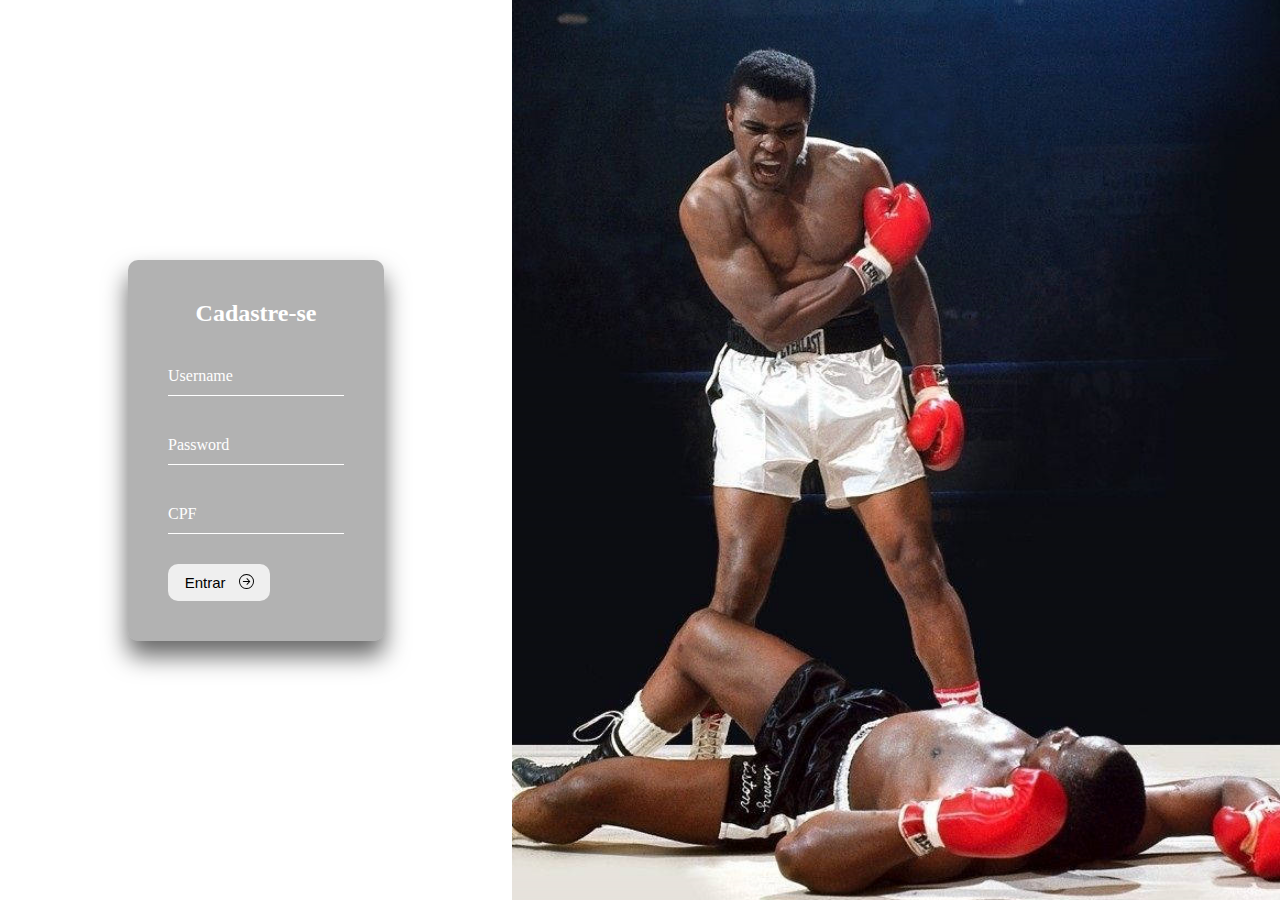
<file: cadastro.html>
<!DOCTYPE html>
<html lang="en">

<head>
    <meta charset="UTF-8">
    <meta name="viewport" content="width=device-width, initial-scale=1.0">
    <title>Document</title>
</head>

<body>
    <main>
        <section class="container01">
            <div class="containerCadratro">
                <h2>Cadastre-se</h2>
                <form action="">
                    <div class="user-box">
                        <input type="text" name="" required="">
                        <label>Username</label>
                    </div>
                    <div class="user-box">
                        <input type="password" name="" required="">
                        <label>Password</label>
                    </div>
                    <div class="user-box">
                        <input type="password" name="" required="">
                        <label>CPF</label>
                    </div>
                    <div class="user-box">
                        <button>Entrar
                            <svg xmlns="http://www.w3.org/2000/svg" width="15" height="15" fill="currentColor" class="bi bi-arrow-right-circle" viewBox="0 0 16 16">
                                <path fill-rule="evenodd" d="M1 8a7 7 0 1 0 14 0A7 7 0 0 0 1 8m15 0A8 8 0 1 1 0 8a8 8 0 0 1 16 0M4.5 7.5a.5.5 0 0 0 0 1h5.793l-2.147 2.146a.5.5 0 0 0 .708.708l3-3a.5.5 0 0 0 0-.708l-3-3a.5.5 0 1 0-.708.708L10.293 7.5z"/>
                            </svg>
                        </button>
                    </div>
                </form>
            </div>
        </section>
        <section class="container02"></section>
    </main>
</body>
<style>
    * {
        margin: 0;
        padding: 0;
    }

    body {
        height: 100vh;
        width: 100vw;
        background-color: rgba(85, 6, 6, 0.9);
    }

    main {
        height: 100vh;
        width: 100vw;
        display: flex;
    }

    .container01 {
        height: 100vh;
        width: 40vw;
        background-color: white;
        display: flex;
        align-items: center;
        justify-content: center;
    }

    .container02 {
        height: 100vh;
        width: 60vw;
        background-image: url('Imgs/img04.png');
        background-size: cover;
        background-repeat: no-repeat;
    }

    .containerCadratro {
        width: 20vw;
        padding: 40px;
        background: rgba(0, 0, 0, .3);
        box-sizing: border-box;
        box-shadow: 0 15px 25px rgba(0, 0, 0, .6);
        border-radius: 10px;
    }

    .containerCadratro h2 {
        margin: 0 0 30px;
        padding: 0;
        color: #fff;
        text-align: center;
    }


    .containerCadratro .user-box {
        position: relative;
    }

    .containerCadratro .user-box input {
        width: 100%;
        padding: 10px 0;
        font-size: 16px;
        color: #fff;
        margin-bottom: 30px;
        border: none;
        border-bottom: 1px solid #fff;
        outline: none;
        background: transparent;
    }

    .containerCadratro .user-box label {
        position: absolute;
        top: 0;
        left: 0;
        padding: 10px 0;
        font-size: 16px;
        color: #fff;
        pointer-events: none;
        transition: .5s;
    }

    .containerCadratro .user-box button{
        padding: 10px 10px 10px 10px;
        width: 8vw;
        border-radius: 10px;
        border: none;
        font-size: 15px;
        cursor: pointer;
        display: flex;
        justify-content: space-around;
        transition: 0.8s;
    }

    .containerCadratro .user-box input:focus~label,
    .containerCadratro .user-box input:valid~label {
        top: -20px;
        left: 0;
        color: #ff2c2c;
        font-size: 12px;
    }

    .containerCadratro form a {
        position: relative;
        display: inline-block;
        padding: 10px 20px;
        color: #03e9f4;
        font-size: 16px;
        text-decoration: none;
        text-transform: uppercase;
        overflow: hidden;
        transition: .5s;
        margin-top: 40px;
        letter-spacing: 4px
    }
</style>

</html>
</file>
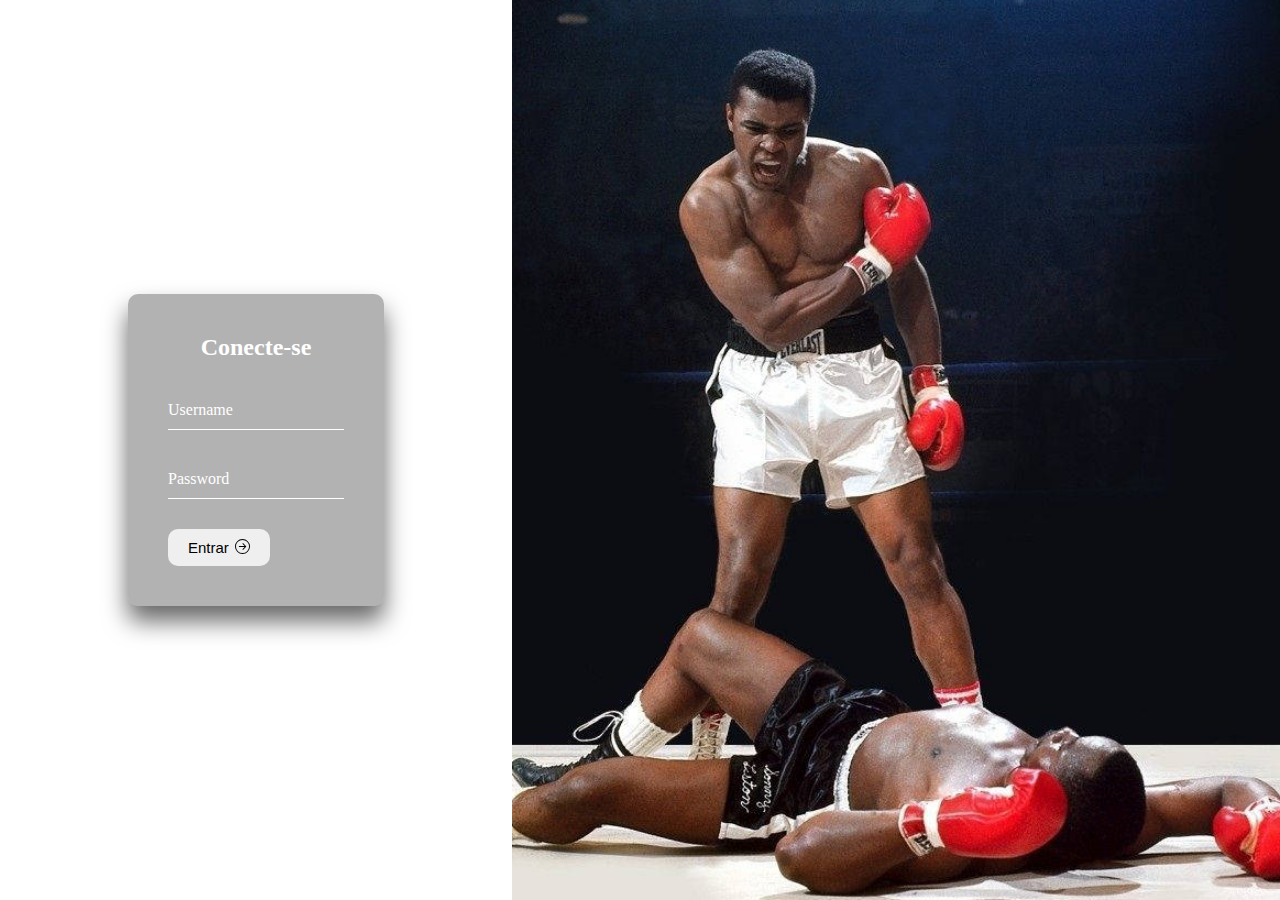
<file: login.html>
<!DOCTYPE html>
<html lang="en">

<head>
    <meta charset="UTF-8">
    <meta name="viewport" content="width=device-width, initial-scale=1.0">
    <title>Document</title>
</head>

<body>
    <main>
        <section class="container01">
            <div class="containerCadratro">
                <h2>Conecte-se</h2>
                <form action="">
                    <div class="user-box">
                        <input type="text" name="" required="">
                        <label>Username</label>
                    </div>
                    <div class="user-box">
                        <input type="password" name="" required="">
                        <label>Password</label>
                    </div>
                    <div class="user-box">
                        <button>Entrar
                            <svg xmlns="http://www.w3.org/2000/svg" width="15" height="15" fill="currentColor" class="bi bi-arrow-right-circle" viewBox="0 0 16 16">
                                <path fill-rule="evenodd" d="M1 8a7 7 0 1 0 14 0A7 7 0 0 0 1 8m15 0A8 8 0 1 1 0 8a8 8 0 0 1 16 0M4.5 7.5a.5.5 0 0 0 0 1h5.793l-2.147 2.146a.5.5 0 0 0 .708.708l3-3a.5.5 0 0 0 0-.708l-3-3a.5.5 0 1 0-.708.708L10.293 7.5z"/>
                            </svg>
                        </button>
                    </div>
                </form>
            </div>
        </section>
        <section class="container02"></section>
    </main>
</body>
<style>
    * {
        margin: 0;
        padding: 0;
    }

    body {
        height: 100vh;
        width: 100vw;
        background-color: rgba(85, 6, 6, 0.9);
    }

    main {
        height: 100vh;
        width: 100vw;
        display: flex;
    }

    .container01 {
        height: 100vh;
        width: 40vw;
        background-color: white;
        display: flex;
        align-items: center;
        justify-content: center;
    }

    .container02 {
        height: 100vh;
        width: 60vw;
        background-image: url('Imgs/img04.png');
        background-size: cover;
        background-repeat: no-repeat;
    }

    .containerCadratro {
        width: 20vw;
        padding: 40px;
        background: rgba(0, 0, 0, .3);
        box-sizing: border-box;
        box-shadow: 0 15px 25px rgba(0, 0, 0, .6);
        border-radius: 10px;
    }

    .containerCadratro h2 {
        margin: 0 0 30px;
        padding: 0;
        color: #fff;
        text-align: center;
    }


    .containerCadratro .user-box {
        position: relative;
    }

    .containerCadratro .user-box input {
        width: 100%;
        padding: 10px 0;
        font-size: 16px;
        color: #fff;
        margin-bottom: 30px;
        border: none;
        border-bottom: 1px solid #fff;
        outline: none;
        background: transparent;
    }

    .containerCadratro .user-box label {
        position: absolute;
        top: 0;
        left: 0;
        padding: 10px 0;
        font-size: 16px;
        color: #fff;
        pointer-events: none;
        transition: .5s;
    }

    .containerCadratro .user-box button{
        padding: 10px 20px 10px 20px;
        width: 8vw;
        border-radius: 10px;
        border: none;
        font-size: 15px;
        cursor: pointer;
        display: flex;
        justify-content: space-between;
        transition: 0.8s;
    }

    .containerCadratro .user-box input:focus~label,
    .containerCadratro .user-box input:valid~label {
        top: -20px;
        left: 0;
        color: #ff2c2c;
        font-size: 12px;
    }

    .containerCadratro form a {
        position: relative;
        display: inline-block;
        padding: 10px 20px;
        color: #03e9f4;
        font-size: 16px;
        text-decoration: none;
        text-transform: uppercase;
        overflow: hidden;
        transition: .5s;
        margin-top: 40px;
        letter-spacing: 4px
    }
</style>

</html>
</file>
